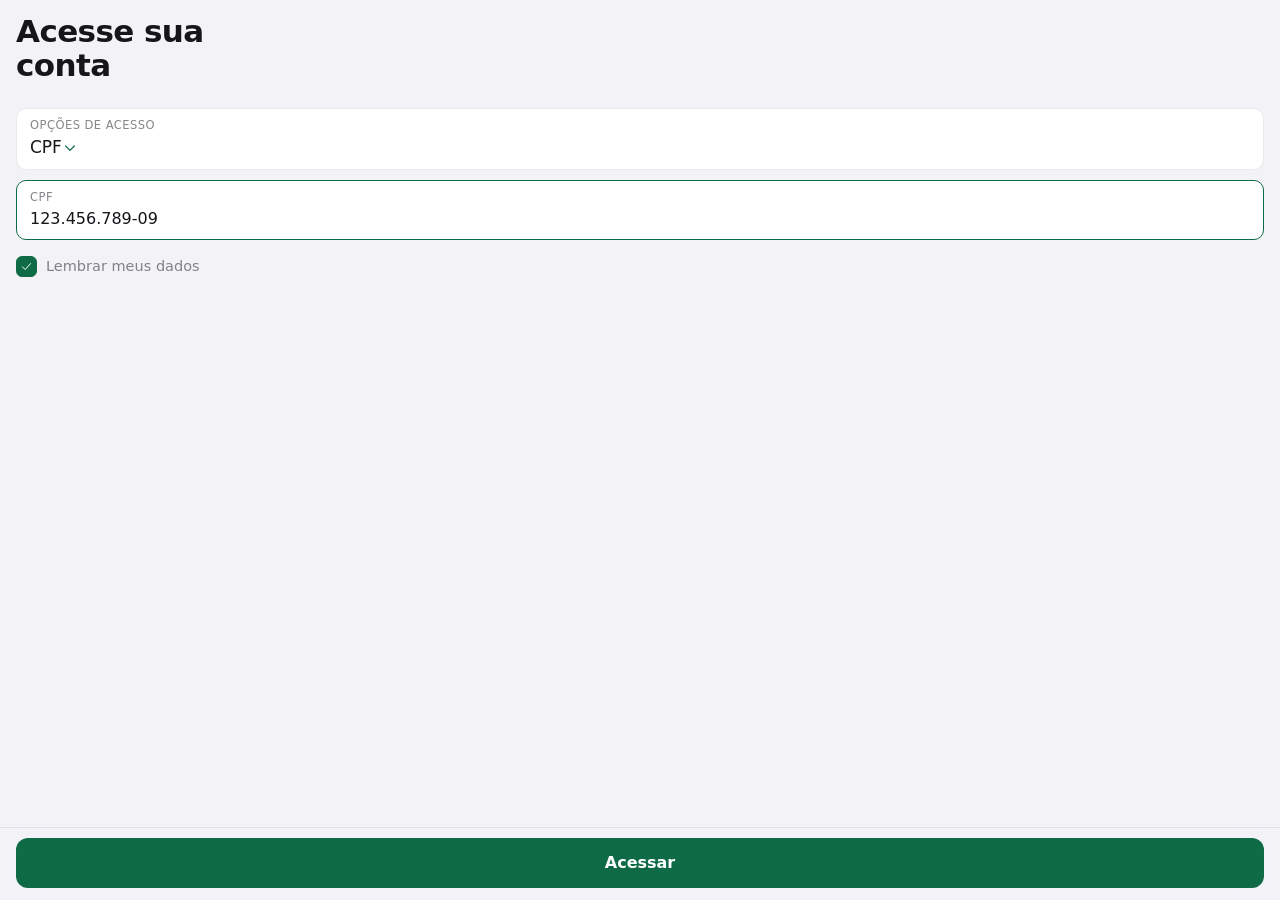
<file: index.html>
<!DOCTYPE html>
<html lang="pt-BR">
<head>
  <meta charset="utf-8">
  <title>Ipê Banco Digital</title>
  <meta name="description" content="Aplicativo de banco digital para iPhone: Pix, boleto, cartão, caixinhas e conta em euro. Funciona offline, sem servidor e sem banco de dados.">
  <meta name="viewport" content="width=device-width, initial-scale=1, maximum-scale=1, viewport-fit=cover, user-scalable=no">
  <meta name="theme-color" content="#f2f2f7">
  <meta name="format-detection" content="telephone=no">

  <!-- O endereço do app é sempre /contas/conta-corrente/, antes de qualquer coisa carregar. -->
  <script>
    (function () {
      var p = '/contas/conta-corrente/';
      var local = ['127.0.0.1', 'localhost', '0.0.0.0'].indexOf(location.hostname) !== -1;
      if (local || location.protocol === 'file:') return;
      if (location.pathname.replace(/\/+$/, '') === p.replace(/\/+$/, '')) return;
      try { history.replaceState(null, '', p + location.search + location.hash); } catch (e) {}
    })();
  </script>

  <!-- Instalação no iPhone: Safari > Compartilhar > Adicionar à Tela de Início -->
  <meta name="apple-mobile-web-app-capable" content="yes">
  <meta name="mobile-web-app-capable" content="yes">
  <meta name="apple-mobile-web-app-status-bar-style" content="default">
  <meta name="apple-mobile-web-app-title" content="Ipê Banco">
  <link rel="apple-touch-icon" href="/assets/apple-touch-icon-v2.png">
  <link rel="apple-touch-icon" sizes="180x180" href="/assets/apple-touch-icon-v2.png">
  <link rel="icon" type="image/png" sizes="512x512" href="/assets/icon-512.png">
  <link rel="manifest" href="/manifest.webmanifest">

  <!-- Tela de abertura no iPhone 12 Pro Max (428x926 @3x) -->
  <link rel="apple-touch-startup-image" media="(device-width: 428px) and (device-height: 926px) and (-webkit-device-pixel-ratio: 3) and (orientation: portrait)" href="/assets/splash-1284x2778.png">
  <link rel="apple-touch-startup-image" media="(device-width: 428px) and (device-height: 926px) and (-webkit-device-pixel-ratio: 3) and (orientation: portrait) and (prefers-color-scheme: dark)" href="/assets/splash-dark-1284x2778.png">

  <link rel="stylesheet" href="/css/app.css">
</head>
<body>
  <div id="app"></div>
  <div id="layers"></div>
  <div class="boot" id="boot">
    <svg viewBox="0 0 64 64" class="mark" aria-hidden="true">
      <circle cx="32" cy="32" r="30" fill="#ffbf00"/>
      <g fill="#0a5738">
        <path d="M32 15c4.6 4.4 4.6 11 0 15.4C27.4 26 27.4 19.4 32 15z"/>
        <path d="M20 26c6.2 2 9.8 7.6 8.6 13.6-6.2-2-9.8-7.6-8.6-13.6z"/>
        <path d="M44 26c-6.2 2-9.8 7.6-8.6 13.6 6.2-2 9.8-7.6 8.6-13.6z"/>
      </g>
      <path d="M32 30v18" stroke="#0a5738" stroke-width="3.4" stroke-linecap="round" fill="none"/>
    </svg>
    <small>Ipê Banco Digital</small>
  </div>

  <!-- Gerador de QR local; o leitor (jsQR) só é baixado ao abrir a câmera -->
  <script src="/js/vendor/qrcode.js" defer></script>
  <script type="module" src="/js/app.js"></script>
  <noscript>Este app precisa de JavaScript. No iPhone, abra em Safari com JavaScript ativado.</noscript>
</body>
</html>
</file>
<file: css/app.css>
/* ============================================================
   Ipê Banco Digital — design system iOS
   Tokens, shell, navegação e componentes.
   ============================================================ */

:root {
  --bg: #f2f2f7;
  --bg-elev: #ffffff;
  --card: #ffffff;
  --card-2: #f7f7fa;
  --text: #16161a;
  --text-2: rgba(60, 60, 67, 0.62);
  --text-3: rgba(60, 60, 67, 0.35);
  --sep: rgba(60, 60, 67, 0.18);
  --sep-soft: rgba(60, 60, 67, 0.10);
  --tint: #eef0f4;

  --brand: #0f6b45;          /* verde ipê escuro */
  --brand-deep: #0a5738;
  --brand-ink: #ffffff;
  --accent: #ffbf00;         /* amarelo ipê */
  --accent-soft: rgba(255, 191, 0, 0.18);
  --pos: #1a8f4c;
  --neg: #16161a;
  --danger: #d7302b;
  --danger-soft: rgba(215, 48, 43, 0.12);
  --info: #0a7ec5;

  --radius: 14px;
  --radius-lg: 20px;
  --pad: 16px;
  --tab-h: 56px;
  --sat: env(safe-area-inset-top, 0px);
  --sab: env(safe-area-inset-bottom, 0px);
  --bar-gap: 10px;
  --h: 100dvh;
  --shadow-card: 0 1px 2px rgba(0, 0, 0, 0.04);
  --shadow-pop: 0 24px 60px rgba(0, 0, 0, 0.28);
  --font: -apple-system, "SF Pro Text", "SF Pro Display", system-ui,
    "Segoe UI", Roboto, "Helvetica Neue", Arial, sans-serif;
}

[data-theme="dark"] {
  --bg: #07090a;
  --bg-elev: #15181a;
  --card: #15181a;
  --card-2: #22262a;
  --text: #ffffff;
  --text-2: rgba(236, 241, 236, 0.62);
  --text-3: rgba(236, 241, 236, 0.32);
  --sep: rgba(255, 255, 255, 0.11);
  --sep-soft: rgba(255, 255, 255, 0.06);
  --tint: #22262a;
  --brand: #3ee87f;
  --brand-deep: #123a26;
  --brand-ink: #04170f;
  --neg: #ffffff;
  --danger: #ff5149;
  --danger-soft: rgba(255, 81, 73, 0.18);
  --info: #409cff;
  --shadow-card: none;
}

* { box-sizing: border-box; -webkit-tap-highlight-color: transparent; }

html, body {
  margin: 0;
  padding: 0;
  height: 100%;
  overscroll-behavior: none;
  background: var(--bg);
}

body {
  font-family: var(--font);
  font-size: 17px;
  line-height: 1.32;
  color: var(--text);
  -webkit-font-smoothing: antialiased;
  -webkit-text-size-adjust: 100%;
  touch-action: manipulation;
  user-select: none;
  -webkit-user-select: none;
}

#app {
  position: fixed;
  inset: 0;
  height: var(--h);
  overflow: hidden;
  background: var(--bg);
  display: flex;
  flex-direction: column;
}

button { font: inherit; color: inherit; border: 0; background: none; padding: 0; cursor: pointer; }
input, textarea, select { font: inherit; color: inherit; }
input, textarea { user-select: text; -webkit-user-select: text; }
svg { display: block; }

.num { font-variant-numeric: tabular-nums; letter-spacing: -0.01em; }
.mono { font-family: ui-monospace, "SF Mono", Menlo, monospace; }
.selectable { user-select: text; -webkit-user-select: text; }
.hidden { display: none !important; }

/* ---------------- Tela / navegação ---------------- */

.tab-viewport {
  position: absolute;
  inset: 0;
  overflow: hidden;
}

.screen {
  position: absolute;
  inset: 0;
  display: flex;
  flex-direction: column;
  background: var(--bg);
}

.stack > .screen {
  transform: translateX(100%);
  transition: transform 0.34s cubic-bezier(0.32, 0.72, 0, 1),
    opacity 0.34s ease;
  box-shadow: -10px 0 28px rgba(0, 0, 0, 0.12);
}
.stack > .screen.at-top { transform: translateX(0); }
.stack > .screen.under { transform: translateX(-24%); opacity: 0.85; }
.stack > .screen.no-anim { transition: none; }

.tab-view > .screen { opacity: 0; visibility: hidden; transition: opacity 0.18s ease; }
.tab-view > .screen.current { opacity: 1; visibility: visible; }

/* Telas com barra de abas visível: a área útil já para acima dela, só descansa do safe area. */
.screen.with-tabbar .scroll { padding-bottom: calc(20px + var(--sab)); }
.screen.with-tabbar .keypad { padding-bottom: calc(14px + var(--sab)); }

.body-peek { position: absolute; top: 0; bottom: 0; left: 0; width: 16px; z-index: 5; pointer-events: none; }

/* Cabeçalho */
.nav {
  flex: 0 0 auto;
  padding: calc(var(--sat) + 6px) var(--pad) 6px;
  display: flex;
  flex-direction: column;
  gap: 2px;
  background: var(--bg);
}
.nav-row { display: flex; align-items: center; gap: 6px; min-height: 40px; }
.nav-title {
  flex: 1;
  font-size: 17px;
  font-weight: 600;
  text-align: center;
  white-space: nowrap;
  overflow: hidden;
  text-overflow: ellipsis;
}
.large-title {
  font-size: 31px;
  font-weight: 700;
  letter-spacing: -0.6px;
  margin: 2px 0 8px;
  line-height: 1.1;
}
.subtitle { font-size: 15px; color: var(--text-2); margin-top: -4px; }

.nav-btn {
  display: flex;
  align-items: center;
  gap: 3px;
  min-height: 40px;
  padding: 0 8px 0 4px;
  color: var(--brand);
  font-size: 17px;
  max-width: 46%;
}
[data-theme="dark"] .nav-btn { color: var(--brand); }
.nav-btn .chev { width: 21px; height: 21px; flex: 0 0 21px; }
.nav-btn span { overflow: hidden; text-overflow: ellipsis; white-space: nowrap; }
.nav-btn.right { margin-left: auto; color: var(--brand); }
.nav-btn.icon-only { padding: 0 6px; }

/* Corpo rolável */
.tabs-host { position: relative; flex: 1 1 auto; min-height: 0; }
.tab-view { position: absolute; inset: 0; }
.tab-view .stack { position: absolute; inset: 0; }
.tab-view.global { z-index: 45; background: var(--bg); }
/* A barra de abas faz parte do layout: nenhum controle fica escondido embaixo dela. */
.content {
  flex: 1 1 auto;
  display: flex;
  flex-direction: column;
  min-height: 0;
  position: relative;
}
.footer-slot { flex: 0 0 auto; }

.scroll {
  flex: 1 1 auto;
  overflow-y: auto;
  overflow-x: hidden;
  -webkit-overflow-scrolling: touch;
  padding: 0 var(--pad) calc(28px + var(--sab));
  overscroll-behavior: contain;
}
.home2 { scrollbar-width: none; }
.home2::-webkit-scrollbar { display: none; }
.scroll.flush { padding-left: 0; padding-right: 0; }
/* tela sem barra de navegação: o título grande é a primeira coisa da tela e precisa
   descer abaixo do relógio/status bar do iOS */
.screen.no-nav .scroll > .large-title:first-child { margin-top: calc(var(--sat) + 14px); }

/* Tab bar */
.tabbar {
  position: relative;
  flex: 0 0 auto;
  height: calc(var(--tab-h) + var(--bar-gap) + var(--badge-lift, 0px));
  padding-bottom: 0;
  display: flex;
  background: color-mix(in srgb, var(--bg-elev) 82%, transparent);
  backdrop-filter: saturate(180%) blur(20px);
  -webkit-backdrop-filter: saturate(180%) blur(20px);
  border-top: 0.5px solid var(--sep);
  z-index: 40;
}
.tab-item {
  flex: 1;
  display: flex;
  flex-direction: column;
  align-items: center;
  justify-content: center;
  gap: 2px;
  color: var(--text-3);
  font-size: 10px;
  font-weight: 500;
  padding-top: 6px;
}
.tab-item svg { width: 25px; height: 25px; }
.tab-item.on { color: var(--brand); }
/* o espaço embaixo da barra é medido em runtime (--badge-lift, em app.js):
   zero no app instalado, e só o necessário quando o selo do host cruza a barra */
.tab-item .dot {
  position: absolute;
  transform: translateY(-14px) translateX(14px);
  width: 7px; height: 7px;
  border-radius: 50%;
  background: var(--danger);
}

/* ---------------- Conteúdo ---------------- */

.section-label {
  font-size: 13px;
  font-weight: 600;
  letter-spacing: 0.05em;
  text-transform: uppercase;
  color: var(--text-2);
  margin: 22px 4px 7px;
}
.section-label.first { margin-top: 10px; }

.card {
  background: var(--card);
  border-radius: var(--radius);
  box-shadow: var(--shadow-card);
  padding: 14px var(--pad);
}
.card + .card { margin-top: 10px; }
.card.raised { border-radius: var(--radius-lg); }

.group {
  background: var(--card);
  border-radius: var(--radius);
  overflow: hidden;
  box-shadow: var(--shadow-card);
}
.group + .group { margin-top: 12px; }

.row {
  display: flex;
  align-items: center;
  gap: 12px;
  min-height: 44px;
  padding: 10px var(--pad);
  position: relative;
  text-align: left;
  width: 100%;
}
.row + .row::before,
.group .row:not(:first-child)::before {
  content: "";
  position: absolute;
  left: var(--pad);
  right: 0;
  top: 0;
  height: 0.5px;
  background: var(--sep-soft);
}
.row.bare + .row::before { left: 0; }
.row:active { background: color-mix(in srgb, var(--text) 6%, transparent); }
.row .lead {
  flex: 0 0 auto;
  width: 30px; height: 30px;
  border-radius: 8px;
  display: flex; align-items: center; justify-content: center;
  background: var(--tint);
  color: var(--brand);
}
.row .lead svg { width: 18px; height: 18px; }
.row .lead.wide { width: 40px; height: 40px; border-radius: 12px; }
.row .main { flex: 1 1 auto; min-width: 0; }
.row .t { font-size: 17px; display: block; }
.row .t small { font-size: 13px; color: var(--text-2); font-weight: 400; }
.row .s { font-size: 13px; color: var(--text-2); display: block; margin-top: 1px; }
.row .trailing {
  flex: 0 0 auto;
  display: flex;
  align-items: center;
  gap: 6px;
  color: var(--text-2);
  font-size: 16px;
  text-align: right;
}
.row .go { width: 8px; height: 14px; color: var(--text-3); flex: 0 0 8px; }
/* toda seta de "abrir", dentro ou fora de uma .row (as caixinhas usam outro container) */
svg.go { width: 8px; height: 14px; color: var(--text-3); flex: 0 0 8px; }
.row.danger .t, .row.danger .lead { color: var(--danger); }
.row.accent .t { color: var(--brand); font-weight: 500; }

.note {
  font-size: 13px;
  color: var(--text-2);
  margin: 10px var(--pad) 0;
  line-height: 1.4;
}
.note.center { text-align: center; }

.empty {
  text-align: center;
  color: var(--text-2);
  padding: 44px 28px;
  font-size: 15px;
}
.empty svg { width: 40px; height: 40px; margin: 0 auto 10px; color: var(--text-3); }

/* ---------------- Botões ---------------- */

.btn {
  display: flex;
  align-items: center;
  justify-content: center;
  gap: 8px;
  height: 50px;
  padding: 0 20px;
  border-radius: 12px;
  font-size: 16px;
  font-weight: 600;
  background: var(--tint);
  color: var(--text);
  width: 100%;
  transition: transform 0.12s ease, opacity 0.12s ease;
}
.btn:active { transform: scale(0.982); opacity: 0.8; }
/* SVG sem tamanho definido estoura para 300x150 dentro do botão flex. */
.btn svg { width: 18px; height: 18px; flex: 0 0 18px; }
.btn.sm svg { width: 16px; height: 16px; flex: 0 0 16px; }
.btn.primary { background: var(--brand); color: #fff; }
[data-theme="dark"] .btn.primary { color: #06231a; }
.btn.tonal { background: var(--accent-soft); color: var(--text); }
.btn.danger { background: var(--danger); color: #fff; }
.btn.ghost { background: transparent; color: var(--brand); }
.btn[disabled], .btn.off { opacity: 0.35; pointer-events: none; }
.btn.sm { height: 36px; font-size: 14px; border-radius: 10px; padding: 0 14px; width: auto; }
.btn-row { display: flex; gap: 10px; margin-top: 14px; }
.btn-row .btn { flex: 1; }

.footer-bar {
  flex: 0 0 auto;
  padding: 10px var(--pad) calc(12px + var(--sab) + var(--badge-lift, 0px));
  background: color-mix(in srgb, var(--bg) 88%, transparent);
  backdrop-filter: blur(20px);
  -webkit-backdrop-filter: blur(20px);
  border-top: 0.5px solid var(--sep-soft);
}

/* Atalhos circulares (linha de ações da home) */
.shortcuts {
  display: flex;
  gap: 10px;
  overflow-x: auto;
  padding: 4px 2px 8px;
  scrollbar-width: none;
}
.shortcuts::-webkit-scrollbar { display: none; }
.shortcut {
  flex: 0 0 auto;
  width: 78px;
  display: flex;
  flex-direction: column;
  align-items: center;
  gap: 7px;
  font-size: 11.5px;
  color: var(--text);
  text-align: center;
  line-height: 1.15;
}
.shortcut .disc {
  width: 56px; height: 56px;
  border-radius: 50%;
  background: var(--card);
  box-shadow: var(--shadow-card);
  display: flex; align-items: center; justify-content: center;
  color: var(--brand);
  transition: transform 0.12s ease;
}
.shortcut .disc svg { width: 25px; height: 25px; }
.shortcut:active .disc { transform: scale(0.93); background: var(--tint); }
[data-theme="dark"] .shortcut .disc { background: var(--card-2); }

/* Chips */
.chips { display: flex; gap: 8px; overflow-x: auto; padding: 2px 0 8px; scrollbar-width: none; }
.chips::-webkit-scrollbar { display: none; }
.chip svg { width: 17px; height: 17px; }
.chip {
  flex: 0 0 auto;
  padding: 7px 14px;
  border-radius: 999px;
  background: var(--card);
  color: var(--text-2);
  font-size: 14px;
  font-weight: 500;
  box-shadow: var(--shadow-card);
  border: 0.5px solid var(--sep-soft);
}
.chip.on { background: var(--text); color: var(--bg); border-color: transparent; }
[data-theme="dark"] .chip.on { background: #fff; color: #000; }

.segmented {
  display: flex;
  background: var(--tint);
  border-radius: 9px;
  padding: 2px;
  gap: 2px;
}
.segmented button {
  flex: 1;
  padding: 7px 4px;
  border-radius: 7px;
  font-size: 14px;
  font-weight: 500;
  color: var(--text);
}
.segmented button.on { background: var(--card); box-shadow: 0 1px 3px rgba(0,0,0,0.1); }

.badge {
  display: inline-flex;
  align-items: center;
  padding: 2px 7px;
  border-radius: 5px;
  font-size: 11px;
  font-weight: 600;
  letter-spacing: 0.02em;
  background: var(--tint);
  color: var(--text-2);
}
.badge.green { background: color-mix(in srgb, var(--pos) 16%, transparent); color: var(--pos); }
.badge.red { background: var(--danger-soft); color: var(--danger); }
.badge.amber { background: var(--accent-soft); color: #8a6100; }
[data-theme="dark"] .badge.amber { color: var(--accent); }

/* ---------------- Formulários ---------------- */

.field {
  background: var(--card);
  border-radius: 10px;
  padding: 9px 13px;
  border: 0.5px solid var(--sep-soft);
  display: flex;
  flex-direction: column;
  gap: 2px;
}
.field:focus-within { border-color: var(--brand); }
.field label { font-size: 11.5px; color: var(--text-2); text-transform: uppercase; letter-spacing: 0.04em; }
.field input, .field textarea, .field select {
  border: 0;
  background: transparent;
  outline: none;
  font-size: 16px;
  padding: 1px 0;
  width: 100%;
  resize: none;
}
.field input::placeholder, .field textarea::placeholder { color: var(--text-3); }
.field.error { border-color: var(--danger); }
.form { display: flex; flex-direction: column; gap: 10px; }
.field-hint { font-size: 12.5px; color: var(--text-2); margin-top: 4px; }
.field-hint.error { color: var(--danger); }

/* Tela de acesso */
.field.pick { text-align: left; appearance: none; -webkit-appearance: none; }
.pick-row { display: flex; align-items: center; justify-content: space-between; font-size: 17px; padding: 1px 0; }
.pick-row svg { width: 16px; height: 16px; color: var(--brand); }
.check { display: flex; align-items: center; gap: 9px; font-size: 14.5px; color: var(--text-2); margin-top: 6px; }
.check .box {
  width: 21px; height: 21px; border-radius: 6px; flex: 0 0 21px;
  border: 1.5px solid var(--text-3); display: grid; place-items: center; color: #fff;
}
.check .box svg { width: 13px; height: 13px; opacity: 0; }
.check.on .box { background: var(--brand); border-color: var(--brand); }
.check.on .box svg { opacity: 1; }

.big-amount {
  text-align: center;
  padding: 22px 0 8px;
  font-size: 44px;
  font-weight: 700;
  letter-spacing: -1.2px;
  font-variant-numeric: tabular-nums;
}
.big-amount .cur { font-size: 24px; font-weight: 600; color: var(--text-2); vertical-align: 6px; margin-right: 4px; }
.big-amount .caret { display: inline-block; width: 2px; height: 38px; background: var(--brand); vertical-align: -6px; animation: blink 1.06s steps(1) infinite; }
@keyframes blink { 50% { opacity: 0; } }

.switch { width: 51px; height: 31px; border-radius: 999px; background: var(--tint); position: relative; transition: background 0.22s ease; flex: 0 0 51px; }
.switch::after {
  content: "";
  position: absolute;
  top: 2px; left: 2px;
  width: 27px; height: 27px;
  border-radius: 50%;
  background: #fff;
  box-shadow: 0 3px 8px rgba(0,0,0,0.2);
  transition: transform 0.22s cubic-bezier(0.32, 0.72, 0, 1);
}
.switch.on { background: var(--brand); }
.switch.on::after { transform: translateX(20px); }

input[type="range"] { -webkit-appearance: none; width: 100%; height: 30px; background: transparent; }
input[type="range"]::-webkit-slider-runnable-track { height: 3px; border-radius: 2px; background: var(--tint); }
input[type="range"]::-webkit-slider-thumb {
  -webkit-appearance: none;
  width: 24px; height: 24px;
  margin-top: -11px;
  border-radius: 50%;
  background: #fff;
  box-shadow: 0 2px 6px rgba(0,0,0,0.24);
}

/* Teclado ancorado: fica sempre visível acima do botão de confirmar, sem ser cortado pela rolagem. */
.pad-dock {
  flex: 0 0 auto;
  background: var(--bg);
  padding: 0 var(--pad);
  text-align: center;
}
.pad-dock .keypad { padding: 6px 0 8px; }

/* Teclado numérico */
.keypad { flex: 0 0 auto; padding: 8px var(--pad) calc(14px + var(--sab) + var(--badge-lift, 0px)); background: var(--bg); }
.keypad-grid { display: grid; grid-template-columns: repeat(3, 1fr); gap: 8px; }
.key {
  height: 52px;
  border-radius: 10px;
  background: var(--card);
  font-size: 26px;
  font-weight: 500;
  box-shadow: var(--shadow-card);
  display: flex; align-items: center; justify-content: center;
}
.key:active { background: var(--tint); transform: scale(0.97); }
.key.fn { font-size: 16px; background: transparent; box-shadow: none; color: var(--brand); }
.key.del { font-size: 20px; background: transparent; box-shadow: none; }
.key[disabled] { opacity: 0.4; }

.dots { display: flex; gap: 14px; justify-content: center; padding: 18px 0; }
.dots i { width: 13px; height: 13px; border-radius: 50%; border: 1.5px solid var(--text-2); }
.dots i.fill { background: var(--text); border-color: var(--text); }

/* ---------------- Camadas (sheet / overlay / toast) ---------------- */

#layers { position: absolute; inset: 0; z-index: 60; pointer-events: none; }
#layers > *:not(.toast) { pointer-events: auto; }

.scrim {
  position: absolute; inset: 0;
  background: rgba(0, 0, 0, 0.36);
  opacity: 0;
  transition: opacity 0.26s ease;
}
.scrim.in { opacity: 1; }

.sheet {
  position: absolute;
  left: 0; right: 0; bottom: 0;
  background: var(--bg-elev);
  border-radius: 14px 14px 0 0;
  transform: translateY(100%);
  transition: transform 0.34s cubic-bezier(0.32, 0.72, 0, 1);
  padding-bottom: var(--sab);
  max-height: 94%;
  display: flex;
  flex-direction: column;
  overflow: hidden;
}
.sheet.in { transform: translateY(0); }
.sheet-grip { width: 37px; height: 5px; border-radius: 3px; background: var(--sep); margin: 8px auto 0; flex: 0 0 auto; }
.sheet-title { text-align: center; font-size: 17px; font-weight: 600; padding: 12px var(--pad) 4px; }
.sheet-body { overflow-y: auto; -webkit-overflow-scrolling: touch; padding: 4px 0 10px; }
.sheet-pad { padding: 6px var(--pad) 14px; }
.sheet-cancel { margin-top: 8px; border-top: 8px solid var(--bg); padding: 0; }

.alert {
  position: absolute;
  left: 50%; top: 50%;
  width: min(270px, 78vw);
  transform: translate(-50%, -46%) scale(1.06);
  background: color-mix(in srgb, var(--bg-elev) 92%, transparent);
  backdrop-filter: blur(24px) saturate(150%);
  -webkit-backdrop-filter: blur(24px) saturate(150%);
  border-radius: 14px;
  overflow: hidden;
  text-align: center;
  opacity: 0;
  transition: opacity 0.18s ease, transform 0.18s ease;
}
.alert.in { opacity: 1; transform: translate(-50%, -50%) scale(1); }
.alert h4 { font-size: 17px; font-weight: 700; margin: 16px 16px 6px; }
.alert p { font-size: 13px; color: var(--text); margin: 0 16px 16px; line-height: 1.38; }
.alert .acts { display: flex; flex-direction: column; }
.alert .acts button {
  height: 44px;
  font-size: 17px;
  color: var(--info);
  border-top: 0.5px solid var(--sep);
}
.alert .acts button:first-child { border-top: 0; }
.alert .acts button.b { font-weight: 600; }
.alert .acts button.destructive { color: var(--danger); }
.alert .acts.row2 { flex-direction: row; }
.alert .acts.row2 button { flex: 1; border-top: 0.5px solid var(--sep); border-left: 0.5px solid var(--sep); }
.alert .acts.row2 button:first-child { border-left: 0; }

.overlay {
  position: absolute; inset: 0;
  background: var(--bg);
  display: flex;
  flex-direction: column;
  align-items: center;
  justify-content: center;
  gap: 16px;
  opacity: 0;
  transition: opacity 0.24s ease;
  text-align: center;
  padding: 32px;
}
.overlay.in { opacity: 1; }
.spinner {
  width: 30px; height: 30px;
  border-radius: 50%;
  border: 2.5px solid var(--sep);
  border-top-color: var(--brand);
  animation: spin 0.78s linear infinite;
}
@keyframes spin { to { transform: rotate(360deg); } }
.tick {
  width: 76px; height: 76px;
  border-radius: 50%;
  background: var(--brand);
  color: #fff;
  display: flex; align-items: center; justify-content: center;
}
[data-theme="dark"] .tick { color: #06231a; }
.tick svg { width: 40px; height: 40px; }
.tick.fail { background: var(--danger); color: #fff; }

.toast {
  position: absolute;
  left: 50%;
  bottom: calc(28px + var(--sab));
  transform: translateX(-50%) translateY(14px);
  background: color-mix(in srgb, var(--text) 88%, transparent);
  color: var(--bg);
  font-size: 14px;
  font-weight: 500;
  padding: 11px 18px;
  border-radius: 999px;
  max-width: 84%;
  text-align: center;
  opacity: 0;
  transition: opacity 0.22s ease, transform 0.22s ease;
  pointer-events: none; /* aviso nunca pode bloquear um toque */
  z-index: 5;
}
.toast.in { opacity: 1; transform: translateX(-50%) translateY(0); }

/* ---------------- Componentes de domínio ---------------- */

.balance-card {
  border-radius: var(--radius-lg);
  padding: 18px var(--pad);
  color: #fff;
  background: linear-gradient(155deg, #12764c 0%, #0a5738 62%, #084431 100%);
  box-shadow: 0 10px 26px rgba(10, 87, 56, 0.26);
  position: relative;
  overflow: hidden;
}
[data-theme="dark"] .balance-card { background: linear-gradient(155deg, #1a5f42 0%, #0f3b2b 62%, #0b2c21 100%); }
.balance-card::after {
  content: "";
  position: absolute;
  right: -34px; top: -46px;
  width: 148px; height: 148px;
  border-radius: 50%;
  background: radial-gradient(circle, rgba(255,191,0,0.30), rgba(255,191,0,0) 68%);
}
.balance-card .label { font-size: 13px; opacity: 0.82; display: flex; align-items: center; gap: 6px; }
.balance-card .value { font-size: 33px; font-weight: 700; letter-spacing: -0.9px; margin-top: 3px; font-variant-numeric: tabular-nums; }
.balance-card .value.small { font-size: 25px; }
.balance-card .meta { display: flex; align-items: center; justify-content: space-between; margin-top: 14px; font-size: 12.5px; opacity: 0.86; }
.balance-card .eye { color: #fff; padding: 6px; border-radius: 8px; }
.balance-card .eye:active { background: rgba(255,255,255,0.16); }
.balance-card .sub { font-size: 12.5px; opacity: 0.8; margin-top: 4px; }

.fx-banner {
  display: flex;
  align-items: center;
  gap: 8px;
  background: var(--accent-soft);
  border-radius: 10px;
  padding: 9px 12px;
  font-size: 12.5px;
  color: var(--text-2);
  margin-top: 10px;
}
.fx-banner svg { width: 17px; height: 17px; flex: 0 0 17px; }
.fx-banner b { color: var(--text); font-weight: 600; }

.cur-toggle {
  display: inline-flex;
  background: rgba(255,255,255,0.18);
  border-radius: 999px;
  padding: 2px;
  gap: 2px;
}
.cur-toggle button {
  padding: 5px 13px;
  border-radius: 999px;
  font-size: 13px;
  font-weight: 600;
  color: rgba(255,255,255,0.72);
}
.cur-toggle button.on { background: #fff; color: #0a5738; }

/* ---------------- Início: banco internacional ---------------- */
.total { padding: 16px 0 2px; }
.total .label { font-size: 13.5px; color: var(--text-2); }
.total-line { display: flex; align-items: center; gap: 8px; margin-top: 5px; }
.total-line .value { font-size: 31px; font-weight: 700; letter-spacing: -0.9px; font-variant-numeric: tabular-nums; }
.disc-btn {
  width: 34px; height: 34px; border-radius: 50%; flex: 0 0 34px;
  background: var(--tint); color: var(--text); display: grid; place-items: center;
}
.disc-btn svg { width: 17px; height: 17px; }
.disc-btn:active { transform: scale(0.92); }
.total-line .cur-toggle { margin-left: auto; background: var(--tint); }
.total-line .cur-toggle button { color: var(--text-2); }
.total-line .cur-toggle button.on { background: var(--card); color: var(--brand); box-shadow: var(--shadow-card); }
[data-theme="dark"] .total-line .cur-toggle button.on { background: var(--card-2); }

.pills {
  display: flex; gap: 8px; overflow-x: auto; padding: 16px 0 4px;
  scrollbar-width: none; -webkit-overflow-scrolling: touch;
}
.pills::-webkit-scrollbar { display: none; }
.pill {
  flex: 0 0 auto; padding: 11px 17px; border-radius: 999px; white-space: nowrap;
  display: inline-flex; align-items: center; gap: 7px;
  background: var(--card); border: 0.5px solid var(--sep-soft);
  font-size: 15.5px; font-weight: 600;
}
.pill svg { width: 17px; height: 17px; flex: 0 0 17px; }
.pill:active { transform: scale(0.97); }
.pill.primary { background: var(--brand); color: #fff; border-color: transparent; }
[data-theme="dark"] .pill { background: var(--card-2); border-color: transparent; }
[data-theme="dark"] .pill.primary { background: var(--brand); color: #fff; }

.wallet { margin: 20px 0 0; }
.wallet-tab {
  display: flex; align-items: center; gap: 5px; width: 100%; text-align: left;
  padding: 13px 16px; border-radius: 16px 16px 0 0;
  background: var(--brand); color: #fff; font-size: 16px; font-weight: 700;
}
.wallet-tab svg { width: 15px; height: 15px; }
.wallet-tab .mark { margin-left: auto; font-size: 10.5px; letter-spacing: 0.14em; font-weight: 700; opacity: 0.9; }
.wallet-body {
  background: var(--card); border-radius: 0 0 18px 18px; padding: 15px 14px 14px;
  box-shadow: var(--shadow-card);
}
[data-theme="dark"] .wallet-body { background: var(--card-2); }
.wallet-title { font-size: 20px; font-weight: 700; letter-spacing: -0.4px; }
.wallet-sub { font-size: 13px; color: var(--text-2); margin-top: 2px; }
.accts { display: flex; flex-direction: column; margin-top: 8px; }
.acct {
  display: flex; align-items: center; gap: 11px; padding: 11px 6px; border-radius: 12px; text-align: left;
}
.acct:active { background: var(--tint); }
[data-theme="dark"] .acct:active { background: rgba(255,255,255,0.06); }
.acct .flag { font-size: 20px; line-height: 1; width: 26px; flex: 0 0 26px; text-align: center; }
.acct .a-name { display: block; font-size: 15.5px; font-weight: 600; }
.acct .a-sub { display: block; font-size: 12.5px; color: var(--text-2); margin-top: 1px; }
.acct .a-main { min-width: 0; flex: 1; }
.acct .a-val { font-size: 15.5px; font-weight: 600; font-variant-numeric: tabular-nums; white-space: nowrap; }
.acct > svg { width: 16px; height: 16px; color: var(--text-3); flex: 0 0 16px; }
.wallet-foot { display: flex; gap: 8px; margin-top: 12px; }
.chip-btn {
  flex: 1; display: flex; align-items: center; justify-content: center; gap: 7px;
  padding: 11px 8px; border-radius: 999px; background: var(--tint); font-size: 14px; font-weight: 600;
}
[data-theme="dark"] .chip-btn { background: rgba(255,255,255,0.08); }
.chip-btn svg { width: 15px; height: 15px; }

.sec-head { display: flex; align-items: baseline; justify-content: space-between; padding: 24px 0 9px; }
.sec-head b { font-size: 22px; font-weight: 700; letter-spacing: -0.4px; }
.sec-head .link { font-size: 14px; font-weight: 600; color: var(--brand); text-decoration: underline; }

/* ---- no tema escuro, o app inteiro puxa para o verde-limão dos bancos globais ---- */
[data-theme="dark"] .pill {
  background: color-mix(in srgb, var(--brand) 11%, #101416);
  color: var(--brand);
  border-color: transparent;
}
[data-theme="dark"] .pill.primary { background: var(--brand); color: var(--brand-ink); }
[data-theme="dark"] .disc-btn { background: rgba(255,255,255,0.09); color: var(--text); }
[data-theme="dark"] .total-line .cur-toggle { background: rgba(255,255,255,0.09); }
[data-theme="dark"] .chip-btn { background: rgba(255,255,255,0.09); color: var(--text); }
[data-theme="dark"] .btn.tonal { background: color-mix(in srgb, var(--brand) 14%, #101416); }
[data-theme="dark"] .btn.primary { color: var(--brand-ink); }

/* aba do cartão: barra verde com a "orelha" arredondada descendo no meio, como na referência */
.wallet-tab {
  position: relative;
  z-index: 1;
  border-radius: 24px 24px 0 0;
  padding: 15px 16px;
  background: var(--brand);
  color: var(--brand-ink);
}
/* A "orelha" da aba: uma peça só, recortada por um caminho — o filete encosta na linha de
   baixo da barra e na lateral da orelha na mesma tangente, então não degrau. */
.wallet-tab .lobe {
  position: absolute;
  left: 50%;
  top: calc(100% - 1px);
  transform: translateX(-50%);
  width: 108px;
  height: 24px;
  background: var(--brand);
  clip-path: path("M0 0 A12 12 0 0 1 12 12 A12 12 0 0 0 24 24 L84 24 A12 12 0 0 0 96 12 A12 12 0 0 1 108 0 Z");
}
[data-theme="light"] .wallet-tab { color: #fff; }
.wallet-body { border-radius: 0 0 24px 24px; padding: 32px 14px 14px; }

/* uma linha por conta, bandeira + valor + seta, como na referência */
.accts { display: flex; flex-direction: column; gap: 2px; margin-top: 10px; }
.acct { padding: 11px 4px; gap: 12px; }
.acct .a-main { display: flex; flex-direction: row; align-items: baseline; gap: 6px; }
.acct .a-name { font-size: 12px; font-weight: 500; color: var(--text-2); }
.acct .a-val { font-size: 16.5px; font-weight: 700; }
.acct .flag { font-size: 19px; }
.acct .flag svg { width: 19px; height: 19px; color: var(--text-2); }
/* bandeira desenhada: circulo cheio, um pouco maior que os ícones de traço da coluna */
.acct .flag.band { display: flex; justify-content: center; }
.acct .flag.band svg { width: 22px; height: 22px; color: inherit; }
.acct > svg { margin-left: auto; }

/* linha "Conta dia a dia" com seta, como na referência */
.wallet-head { display: flex; align-items: center; gap: 6px; width: 100%; text-align: left; }
.wh-main { flex: 1; display: flex; flex-direction: column; gap: 1px; }
.wallet-head > svg { width: 16px; height: 16px; color: var(--text-3); flex: 0 0 16px; }

/* No app da Tela de Início, a barra fica logo acima da área do indicador, como na Wise. */
.ios-standalone { --bar-gap: 12px; }
.tabbar { background: transparent; border-top: 0; backdrop-filter: none; -webkit-backdrop-filter: none; padding: 0 20px; align-items: flex-start; }
.ios-standalone .tabbar {
  position: absolute;
  right: 0;
  bottom: 0;
  left: 0;
}
.ios-standalone .tabbar { height: calc(var(--tab-h) + var(--bar-gap) + var(--sab) + var(--badge-lift, 0px)); }
.tabbar::before {
  content: "";
  position: absolute;
  left: 14px;
  right: 14px;
  bottom: calc(var(--bar-gap) + var(--sab) + var(--badge-lift, 0px));
  height: var(--tab-h);
  border-radius: 28px;
  background: color-mix(in srgb, var(--card) 88%, transparent);
  border: 0.5px solid var(--sep-soft);
  backdrop-filter: saturate(180%) blur(22px);
  -webkit-backdrop-filter: saturate(180%) blur(22px);
  box-shadow: 0 10px 30px rgba(0, 0, 0, 0.35);
}
.tab-item {
  position: relative;
  height: var(--tab-h);
  align-self: flex-start;
  display: flex;
  flex-direction: column;
  justify-content: center;
  align-items: center;
  padding: 0;
  gap: 1px;
}
.tab-item.on { color: var(--text); }
.tab-item.on::before {
  content: "";
  position: absolute;
  inset: 3px 12%;
  border-radius: 25px;
  background: rgba(255, 255, 255, 0.13);
  z-index: -1;
}
[data-theme="light"] .tab-item.on::before { background: rgba(0, 0, 0, 0.07); }
.tab-item .label, .tab-item span { font-size: 10.5px; font-weight: 600; }
.wallet { --wallet-body: var(--card); }
[data-theme="dark"] .wallet { --wallet-body: var(--card-2); }
/* o corpo da tela precisa respirar acima da barra flutuante */
.screen.with-tabbar .scroll { padding-bottom: calc(var(--tab-h) + var(--bar-gap) + var(--sab) + var(--badge-lift, 0px) + 22px); }

/* ícones circulares e contornados nas transações */
.tx .glyph {
  width: 38px; height: 38px; border-radius: 50%;
  border: 1px solid var(--sep); background: transparent; color: var(--text);
}
.tx .glyph svg { width: 17px; height: 17px; }
.tx .glyph.in { border-color: color-mix(in srgb, var(--brand) 55%, var(--sep)); }

.money-row { display: flex; align-items: center; justify-content: space-between; gap: 12px; padding: 7px 0; font-size: 15px; }
.money-row .k { color: var(--text-2); }
.money-row .v { font-variant-numeric: tabular-nums; font-weight: 500; }
.money-row.total { border-top: 0.5px solid var(--sep); margin-top: 6px; padding-top: 10px; font-weight: 600; font-size: 16px; }
.money-row.total .k { color: var(--text); font-weight: 600; }
.money-row.mut .v { color: var(--text-2); font-weight: 400; font-size: 14px; }

.tx { display: flex; align-items: center; gap: 12px; padding: 11px var(--pad); position: relative; width: 100%; text-align: left; }
.tx + .tx::before { content: ""; position: absolute; left: 68px; top: 0; height: 0.5px; background: var(--sep-soft); }
.tx:active { background: color-mix(in srgb, var(--text) 6%, transparent); }
.tx .glyph {
  flex: 0 0 36px; height: 36px; border-radius: 50%;
  border: 1px solid var(--sep); background: transparent; color: var(--text-2);
  display: flex; align-items: center; justify-content: center;
}
.tx .glyph svg { width: 19px; height: 19px; }
.tx .glyph.in { border-color: var(--sep); background: transparent; color: var(--text-2); }
.tx .main { flex: 1 1 auto; min-width: 0; }
.tx .t { font-size: 16px; display: block; white-space: nowrap; overflow: hidden; text-overflow: ellipsis; }
.tx .s { font-size: 12.5px; color: var(--text-2); display: block; white-space: nowrap; overflow: hidden; text-overflow: ellipsis; }
.tx .v { flex: 0 0 auto; text-align: right; font-size: 16px; font-variant-numeric: tabular-nums; }
.tx .v.in { color: var(--pos); }
.tx .v small { display: block; font-size: 11.5px; color: var(--text-2); font-weight: 400; }
.day-head {
  font-size: 12px;
  font-weight: 600;
  color: var(--text-2);
  text-transform: uppercase;
  letter-spacing: 0.04em;
  padding: 14px var(--pad) 5px;
  position: sticky;
  top: 0;
  background: var(--bg);
  z-index: 2;
}
.day-head .end { float: right; text-transform: none; letter-spacing: 0; font-weight: 500; }

.card-visual {
  border-radius: 18px;
  padding: 16px;
  color: #fff;
  background: linear-gradient(140deg, #1b1b1f 0%, #2f2f36 52%, #0a5738 100%);
  position: relative;
  overflow: hidden;
  min-height: 168px;
  display: flex;
  flex-direction: column;
  justify-content: space-between;
}
.card-visual .brandline { display: flex; align-items: flex-start; justify-content: space-between; }
.card-visual .num-line { font-size: 19px; letter-spacing: 2.4px; font-variant-numeric: tabular-nums; }
.card-visual .foot { display: flex; justify-content: space-between; font-size: 11.5px; opacity: 0.86; letter-spacing: 0.03em; }
.card-visual .foot b { display: block; font-size: 13px; font-weight: 600; letter-spacing: 0.02em; opacity: 1; }
.card-visual .chip-emv { width: 34px; height: 26px; border-radius: 6px; background: linear-gradient(135deg, #ffd970, #c99a26); }
.card-visual .wave { position: absolute; right: 18px; top: 58px; opacity: 0.8; }
.card-visual.virtual { background: linear-gradient(140deg, #2c6e56 0%, #0a5738 100%); }
.card-visual.blocked { filter: grayscale(0.85); opacity: 0.75; }

.progress { height: 6px; border-radius: 3px; background: var(--tint); overflow: hidden; }
.progress i { display: block; height: 100%; border-radius: 3px; background: var(--brand); }
.progress i.warn { background: var(--accent); }
.progress i.over { background: var(--danger); }

.qr-box { background: #fff; padding: 12px; border-radius: 16px; display: inline-block; box-shadow: var(--shadow-card); }
.qr-box canvas, .qr-box img { display: block; image-rendering: pixelated; }
.qr-wrap { display: flex; flex-direction: column; align-items: center; gap: 14px; padding: 8px 0 4px; }
.copy-box {
  background: var(--card);
  border: 0.5px dashed var(--sep);
  border-radius: 12px;
  padding: 12px;
  font-family: ui-monospace, "SF Mono", Menlo, monospace;
  font-size: 11.5px;
  line-height: 1.4;
  word-break: break-all;
  color: var(--text-2);
  max-height: 120px;
  overflow: hidden;
  user-select: text;
  -webkit-user-select: text;
}

.barcode { display: flex; gap: 1px; align-items: flex-end; height: 42px; margin: 0 auto; }
.barcode i { background: var(--text); display: block; }

.scanner { position: absolute; inset: 0; background: #000; overflow: hidden; }
.scanner video { position: absolute; inset: 0; width: 100%; height: 100%; object-fit: cover; }
.scanner .frame {
  position: absolute;
  left: 50%; top: 44%;
  transform: translate(-50%, -50%);
  width: 232px; height: 232px;
  border-radius: 18px;
  box-shadow: 0 0 0 2000px rgba(0, 0, 0, 0.58);
  border: 2px solid rgba(255, 255, 255, 0.92);
}
.scanner .scan-top {
  position: absolute; top: calc(var(--sat) + 12px); left: 0; right: 0;
  color: #fff; text-align: center; font-size: 15px; font-weight: 600;
}
.scanner .scan-line {
  position: absolute;
  left: 12px; right: 12px; top: 0;
  height: 2px;
  background: var(--accent);
  animation: sweep 2.1s ease-in-out infinite;
}
@keyframes sweep { 0%, 100% { transform: translateY(0); } 50% { transform: translateY(208px); } }
.scanner .scan-actions {
  position: absolute; bottom: calc(28px + var(--sab)); left: 0; right: 0;
  display: flex; justify-content: center; gap: 14px;
}
.scanner .scan-actions .btn { width: auto; padding: 0 18px; background: rgba(255,255,255,0.16); color: #fff; }

.receipt-hero { text-align: center; padding: 8px 0 18px; }
.receipt-hero .avatar {
  width: 66px; height: 66px; border-radius: 50%;
  margin: 0 auto 12px;
  background: var(--tint);
  color: var(--text-2);
  display: flex; align-items: center; justify-content: center;
  font-size: 24px; font-weight: 600;
}
.receipt-hero .amount { font-size: 34px; font-weight: 700; letter-spacing: -0.8px; font-variant-numeric: tabular-nums; }
.receipt-hero .who { font-size: 15px; color: var(--text-2); margin-top: 2px; }

.pig { display: flex; align-items: center; gap: 12px; padding: 13px var(--pad); position: relative; width: 100%; text-align: left; }
.pig + .pig::before { content: ""; position: absolute; left: var(--pad); right: 0; top: 0; height: 0.5px; background: var(--sep-soft); }
.pig .ico { width: 42px; height: 42px; border-radius: 12px; display: flex; align-items: center; justify-content: center; background: var(--tint); color: var(--text); }
.pig .ico svg { width: 20px; height: 20px; }
.pig .main { flex: 1; min-width: 0; display: flex; flex-direction: column; gap: 1px; }
.pig .v { font-size: 16px; font-weight: 600; font-variant-numeric: tabular-nums; }
.pig .s { font-size: 12.5px; color: var(--text-2); }
.pig:active { background: color-mix(in srgb, var(--text) 6%, transparent); }

.rate-strip { display: flex; align-items: baseline; gap: 8px; }
.rate-strip .big { font-size: 30px; font-weight: 700; font-variant-numeric: tabular-nums; letter-spacing: -0.6px; }
.rate-strip .chg { font-size: 13px; font-weight: 600; }
.rate-strip .chg.up { color: var(--pos); }
.rate-strip .chg.down { color: var(--danger); }

.list-scroll { flex: 1 1 auto; overflow-y: auto; -webkit-overflow-scrolling: touch; }

/* Splash / carregamento do shell */
.boot {
  position: absolute; inset: 0;
  background: var(--brand);
  color: #fff;
  display: flex; flex-direction: column; align-items: center; justify-content: center;
  gap: 12px;
  z-index: 90;
  transition: opacity 0.3s ease;
}
.boot.out { opacity: 0; pointer-events: none; }
.boot .mark { width: 78px; height: 78px; }
.boot small { opacity: 0.76; font-size: 12px; letter-spacing: 0.06em; text-transform: uppercase; }

@media (prefers-reduced-motion: reduce) {
  * { transition-duration: 0.01ms !important; animation-duration: 0.01ms !important; }
}

/* ---------------- blocos usados pelas telas ---------------- */

.hero { padding: calc(var(--sat) + 24px) 0 6px; }
.hero-row { display: flex; align-items: center; gap: 10px; }
.hero .avatar {
  width: 40px; height: 40px; border-radius: 50%;
  background: var(--brand); color: #fff;
  font-size: 15px; font-weight: 700;
  display: flex; align-items: center; justify-content: center;
}
[data-theme="dark"] .hero .avatar { color: #06231a; }
.hero .hi { flex: 1; min-width: 0; font-size: 15px; line-height: 1.2; }
.hero .hi b { display: block; font-weight: 600; }
.hero .hi small { color: var(--text-2); font-size: 12px; }
.hero .bell { position: relative; padding: 8px; color: var(--text); }
.hero .bell svg { width: 24px; height: 24px; }
.hero .bell .dot {
  position: absolute; top: 6px; right: 6px;
  width: 9px; height: 9px; border-radius: 50%;
  background: var(--danger);
  border: 1.5px solid var(--bg);
}

.review { text-align: center; padding: 18px 0 14px; }
.review .amount { font-size: 38px; font-weight: 700; letter-spacing: -1px; font-variant-numeric: tabular-nums; }
.review .hint { font-size: 13px; color: var(--text-2); margin-top: 2px; }

.send-flow { display: flex; flex-direction: column; }
.who-card {
  display: flex; align-items: center; gap: 12px;
  padding: 12px 16px; border-bottom: 0.5px solid var(--sep-soft);
}
.who-card .s { font-size: 13px; color: var(--text-2); }

.avatar-lg {
  width: 68px; height: 68px; border-radius: 50%;
  margin: 0 auto 12px;
  background: var(--tint); color: var(--text-2);
  display: flex; align-items: center; justify-content: center;
  font-size: 26px; font-weight: 600;
}
.avatar-lg svg { width: 32px; height: 32px; }
.avatar-lg.in { background: color-mix(in srgb, var(--pos) 16%, transparent); color: var(--pos); }

.onboard {
  min-height: 100%;
  padding: calc(var(--sat) + 40px) 24px calc(28px + var(--sab));
  display: flex; flex-direction: column;
  background: linear-gradient(170deg, #0a5738 0%, #063a26 60%, #04291c 100%);
  color: #fff;
}
.onboard-mark { width: 74px; height: 74px; margin-bottom: 20px; }
.onboard-mark svg { width: 74px; height: 74px; }
.onboard h1 { font-size: 32px; line-height: 1.1; letter-spacing: -0.8px; margin: 0 0 10px; }
.onboard p { font-size: 16px; line-height: 1.45; opacity: 0.9; margin: 0 0 22px; }
.onboard-points { display: flex; flex-direction: column; gap: 14px; }
.onboard-points > div { display: flex; gap: 12px; align-items: flex-start; font-size: 14.5px; }
.onboard-points svg { width: 22px; height: 22px; flex: 0 0 22px; color: var(--accent); }
.onboard-points span { opacity: 0.92; }
.onboard-foot { margin-top: auto; padding-top: 28px; }
.onboard-foot .btn.primary { background: var(--accent); color: #0a3a26; }
.onboard-foot .note { color: rgba(255, 255, 255, 0.7); }

.pad-screen {
  flex: 1; display: flex; flex-direction: column;
  min-height: 0; background: var(--bg);
}
.pad-head { flex: 1; display: flex; flex-direction: column; align-items: center; justify-content: center; gap: 6px; padding: calc(var(--sat) + 20px) 24px 8px; text-align: center; }
.pad-kicker { font-size: 11.5px; letter-spacing: 0.12em; text-transform: uppercase; color: var(--text-3); }
.pad-title { font-size: 25px; font-weight: 700; letter-spacing: -0.5px; }
.pad-msg { font-size: 14px; color: var(--text-2); min-height: 20px; max-width: 300px; }
.pad-foot { display: flex; flex-direction: column; gap: 6px; padding: 6px 16px calc(14px + var(--sab)); }

select { appearance: none; -webkit-appearance: none; background: transparent; }
textarea { line-height: 1.4; }
.field label svg { width: 15px; height: 15px; display: inline-block; vertical-align: -2px; margin-right: 4px; }
.group .row .btn.sm { pointer-events: auto; }
.row .trailing b.num { font-weight: 600; color: var(--text); display: block; }
.nav-title svg { width: 20px; height: 20px; margin: 0 auto; }
</file>
